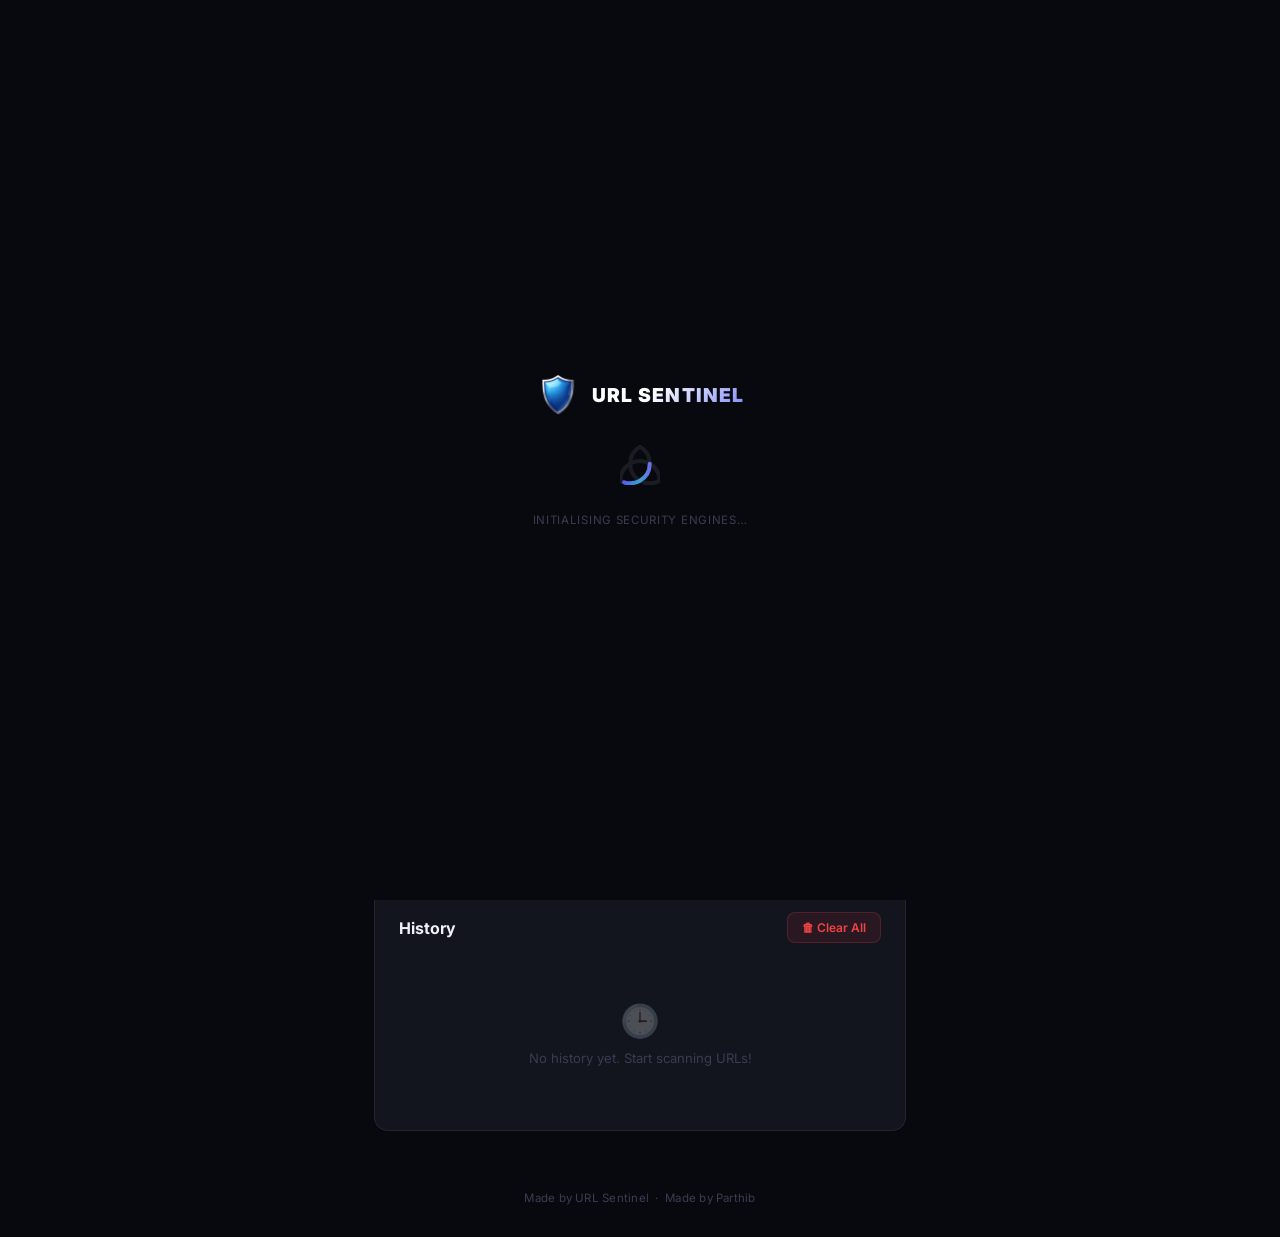
<file: frontend/index.html>
<!DOCTYPE html>
<html lang="en">

<head>
  <meta charset="UTF-8" />
  <meta name="viewport" content="width=device-width, initial-scale=1.0" />
  <title>URL Sentinel — Scan URLs. Stay Protected.</title>
  <meta name="description"
    content="Scan any URL for phishing, malware, or suspicious activity before visiting it. Made By Parthib Ghosh." />
  <link rel="stylesheet" href="style.css" />
  <link rel="icon"
    href="/extension/assets/pngtree-blue-shield-badge-clipart-illustration-png-image_16042877-removebg-preview.png"
    type="image/png">
  <link rel="shortcut icon"
    href="/extension/assets/pngtree-blue-shield-badge-clipart-illustration-png-image_16042877-removebg-preview.png"
    type="image/png">
</head>

<body>

  <!-- ===== LOADING SCREEN ===== -->
  <div id="loadingScreen">
    <div class="load-logo">
      <img src="/assets/pngtree-blue-shield-badge-clipart-illustration-png-image_16042877-removebg-preview.png"
        alt="Logo" />
      <span class="load-logo-text">URL SENTINEL</span>
    </div>

    <div class="loader">
      <svg preserveAspectRatio="xMidYMid meet" width="40" height="40" viewBox="0 0 40 40" class="container">
        <defs>
          <linearGradient id="grad" x1="0%" y1="0%" x2="100%" y2="0%">
            <stop offset="0%" stop-color="#5a4ff3" />
            <stop offset="50%" stop-color="#35a2d2" />
            <stop offset="100%" stop-color="#9c40fc" />
          </linearGradient>
        </defs>
        <path
          d="M29.76 18.72 c0 7.28 -3.92 13.6 -9.84 16.96 c-2.88 1.68 -6.24 2.64 -9.84 2.64 c-3.6 0 -6.88 -0.96 -9.76 -2.64 c0 -7.28 3.92 -13.52 9.84 -16.96 c2.88 -1.68 6.24 -2.64 9.76 -2.64 S26.88 17.04 29.76 18.72 c5.84 3.36 9.76 9.68 9.84 16.96 c-2.88 1.68 -6.24 2.64 -9.76 2.64 c-3.6 0 -6.88 -0.96 -9.84 -2.64 c-5.84 -3.36 -9.76 -9.68 -9.76 -16.96 c0 -7.28 3.92 -13.6 9.76 -16.96 C25.84 5.12 29.76 11.44 29.76 18.72z"
          pathLength="100" stroke-width="4" fill="none" class="track"></path>
        <path
          d="M29.76 18.72 c0 7.28 -3.92 13.6 -9.84 16.96 c-2.88 1.68 -6.24 2.64 -9.84 2.64 c-3.6 0 -6.88 -0.96 -9.76 -2.64 c0 -7.28 3.92 -13.52 9.84 -16.96 c2.88 -1.68 6.24 -2.64 9.76 -2.64 S26.88 17.04 29.76 18.72 c5.84 3.36 9.76 9.68 9.84 16.96 c-2.88 1.68 -6.24 2.64 -9.76 2.64 c-3.6 0 -6.88 -0.96 -9.84 -2.64 c-5.84 -3.36 -9.76 -9.68 -9.76 -16.96 c0 -7.28 3.92 -13.6 9.76 -16.96 C25.84 5.12 29.76 11.44 29.76 18.72z"
          pathLength="100" stroke-width="4" fill="none" class="car"></path>
      </svg>
    </div>

    <div class="load-hint">Initialising security engines…</div>
  </div>

  <!-- ===== NAVBAR ===== -->
  <nav class="navbar">
    <a class="nav-logo" href="index.html">
      <img src="/assets/pngtree-blue-shield-badge-clipart-illustration-png-image_16042877-removebg-preview.png"
        alt="URL Sentinel Logo" />
      <span class="nav-logo-text">URL SENTINEL</span>
    </a>
  </nav>

  <!-- ===== HERO ===== -->
  <section class="hero">
    <div class="hero-eyebrow"> Real-time URL Safety Scanner</div>
    <h1 class="hero-heading">
      <span>Scan URLs.<br>Stay Protected.</span>
    </h1>
    <p class="hero-sub"><span id="typewriter"></span><span class="tw-cursor">|</span></p>

    <style>
      .tw-cursor {
        display: inline-block;
        color: var(--accent2);
        animation: blink 0.75s step-start infinite;
        margin-left: 1px;
      }

      @keyframes blink {

        0%,
        100% {
          opacity: 1;
        }

        50% {
          opacity: 0;
        }
      }
    </style>

  </section>

  <!-- ===== SCAN CARD ===== -->
  <section class="scan-section">
    <div class="scan-card">
      <div class="scan-label">Enter a URL to scan</div>
      <input id="urlInput" class="scan-input" type="text" placeholder="https://example.com/some-link-you-received"
        autocomplete="off" spellcheck="false" />
      <button id="scanBtn" class="btn-scan" onclick="scanUrl()">
        <div class="spinner" id="spinner"></div>
        <span id="btnText">Scan URL</span>
      </button>

      <!-- Result -->
      <div id="resultBox" class="result-box"></div>
      <!-- Error -->
      <div id="errorMsg" class="error-msg"></div>
    </div>
  </section>

  <!-- ===== FEATURE CARDS ===== -->
  <div class="features">
    <div class="feat-card">
      <div class="feat-icon">⚡</div>
      <div class="feat-title">Lightning Fast</div>
      <div class="feat-desc">Results delivered in seconds using VirusTotal's global threat intelligence.</div>
    </div>
    <div class="feat-card">
      <div class="feat-icon">🔬</div>
      <div class="feat-title">90+ Engines</div>
      <div class="feat-desc">Every URL is checked against 90+ anti-malware and phishing detection engines.</div>
    </div>
    <div class="feat-card">
      <div class="feat-icon">🔒</div>
      <div class="feat-title">Safe Redirect</div>
      <div class="feat-desc">Safe URLs auto-redirect. Dangerous ones trigger a full warning before you proceed.</div>
    </div>
  </div>

  <!-- ===== SCAN HISTORY ===== -->
  <section class="history-section">
    <div class="history-card">
      <div class="history-header">
        <div class="history-title">History</div>
        <button class="btn-clear" onclick="clearHistory()">🗑 Clear All</button>
      </div>
      <div id="historyList">
        <div class="history-empty">
          <div class="history-empty-icon">🕒</div>
          <div class="history-empty-text">No history yet. Start scanning URLs!</div>
        </div>
      </div>
    </div>
  </section>

  <div class="footer-bar">Made by URL Sentinel &nbsp;·&nbsp; Made by Parthib</div>

  <script>
    (function () {
      const lines = [
        "Detect phishing links before you click.",
        "Scan any URL across 90+ security engines.",
        "Stop malware before it reaches your device.",
        "Safe URLs redirect. Dangerous ones warn you.",
        "Protect yourself from scams and fraud links.",
        "Real-time threat intelligence. Zero friction."
      ];
      let li = 0, ci = 0, deleting = false;
      const el = document.getElementById("typewriter");
      function type() {
        const txt = lines[li];
        if (!deleting) {
          el.textContent = txt.slice(0, ++ci);
          if (ci === txt.length) { deleting = true; setTimeout(type, 1800); return; }
        } else {
          el.textContent = txt.slice(0, --ci);
          if (ci === 0) { deleting = false; li = (li + 1) % lines.length; }
        }
        setTimeout(type, deleting ? 38 : 58);
      }
      type();
    })();
  </script>
  <script>
    // ---- Loading screen: dismiss after 3 seconds ----
    window.addEventListener("DOMContentLoaded", function () {
      var screen = document.getElementById("loadingScreen");
      setTimeout(function () {
        screen.classList.add("hidden");
        setTimeout(function () { screen.remove(); }, 650);
      }, 3000);
    });
  </script>

  <script src="script.js"></script>
</body>

</html>
</file>
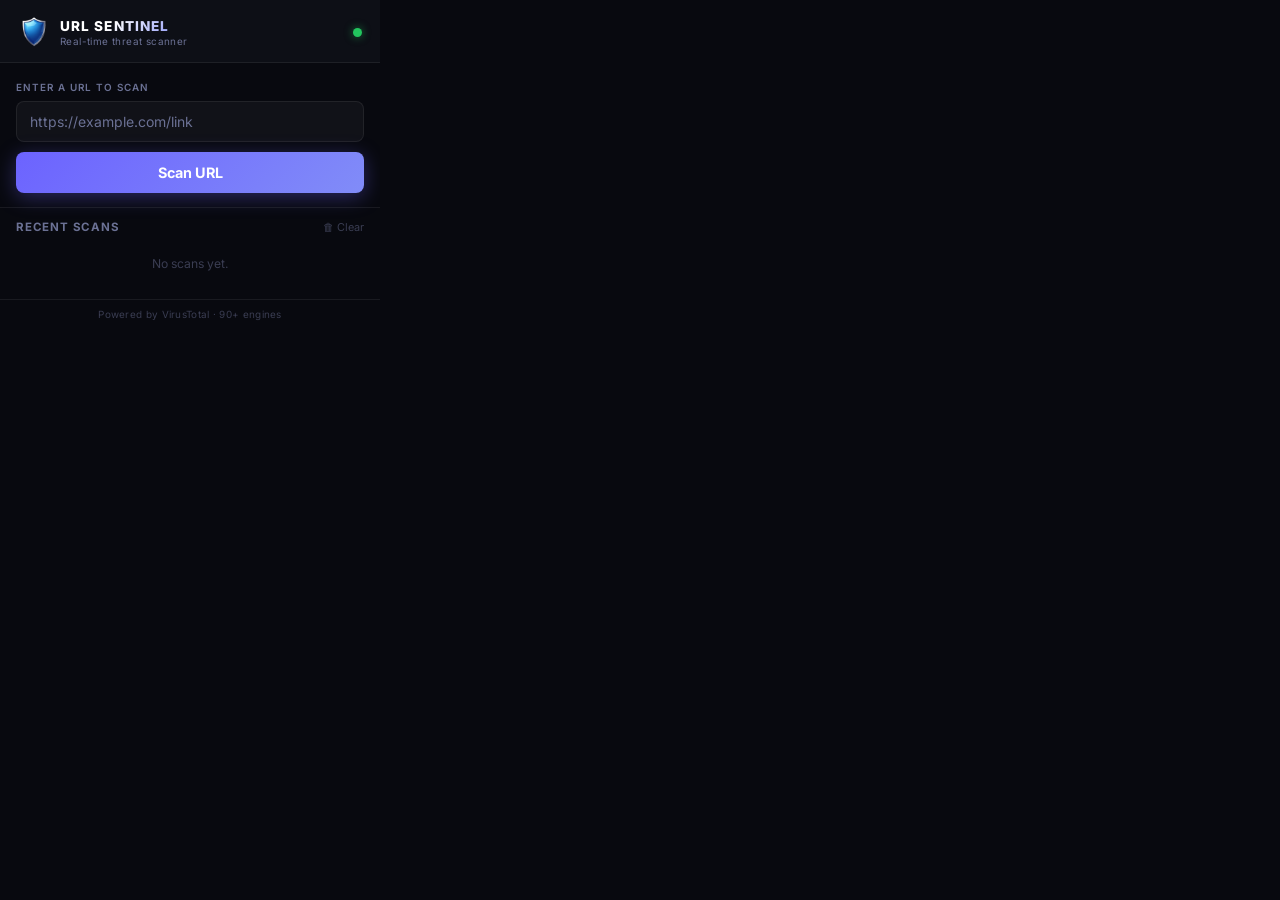
<file: extension/popup.html>
<!DOCTYPE html>
<html lang="en">
<head>
  <meta charset="UTF-8" />
  <meta name="viewport" content="width=device-width, initial-scale=1.0" />
  <title>URL Sentinel</title>
  <link rel="stylesheet" href="popup.css" />
</head>
<body>

  <!-- ===== HEADER ===== -->
  <header class="header">
    <div class="logo">
      <img src="assets/icon.png" alt="URL Sentinel" />
      <div>
        <div class="logo-name">URL SENTINEL</div>
        <div class="logo-sub">Real-time threat scanner</div>
      </div>
    </div>
    <div class="status-dot" id="statusDot" title="Extension active"></div>
  </header>

  <!-- ===== SCAN CARD ===== -->
  <main class="main">
    <div class="scan-label">ENTER A URL TO SCAN</div>
    <div class="input-row">
      <input
        id="urlInput"
        class="scan-input"
        type="text"
        placeholder="https://example.com/link"
        autocomplete="off"
        spellcheck="false"
      />
    </div>
    <button id="scanBtn" class="btn-scan">
      <div class="spinner" id="spinner"></div>
      <span id="btnText">Scan URL</span>
    </button>

    <!-- Result -->
    <div id="resultBox" class="result-box"></div>
    <!-- Error -->
    <div id="errorMsg" class="error-msg"></div>
  </main>

  <!-- ===== HISTORY ===== -->
  <section class="history-section">
    <div class="history-header">
      <span class="history-title">Recent Scans</span>
      <button class="btn-clear" id="btnClear">🗑 Clear</button>
    </div>
    <div id="historyList"></div>
  </section>

  <!-- ===== FOOTER ===== -->
  <footer class="footer">Powered by VirusTotal · 90+ engines</footer>

  <script src="popup.js"></script>
</body>
</html>
</file>
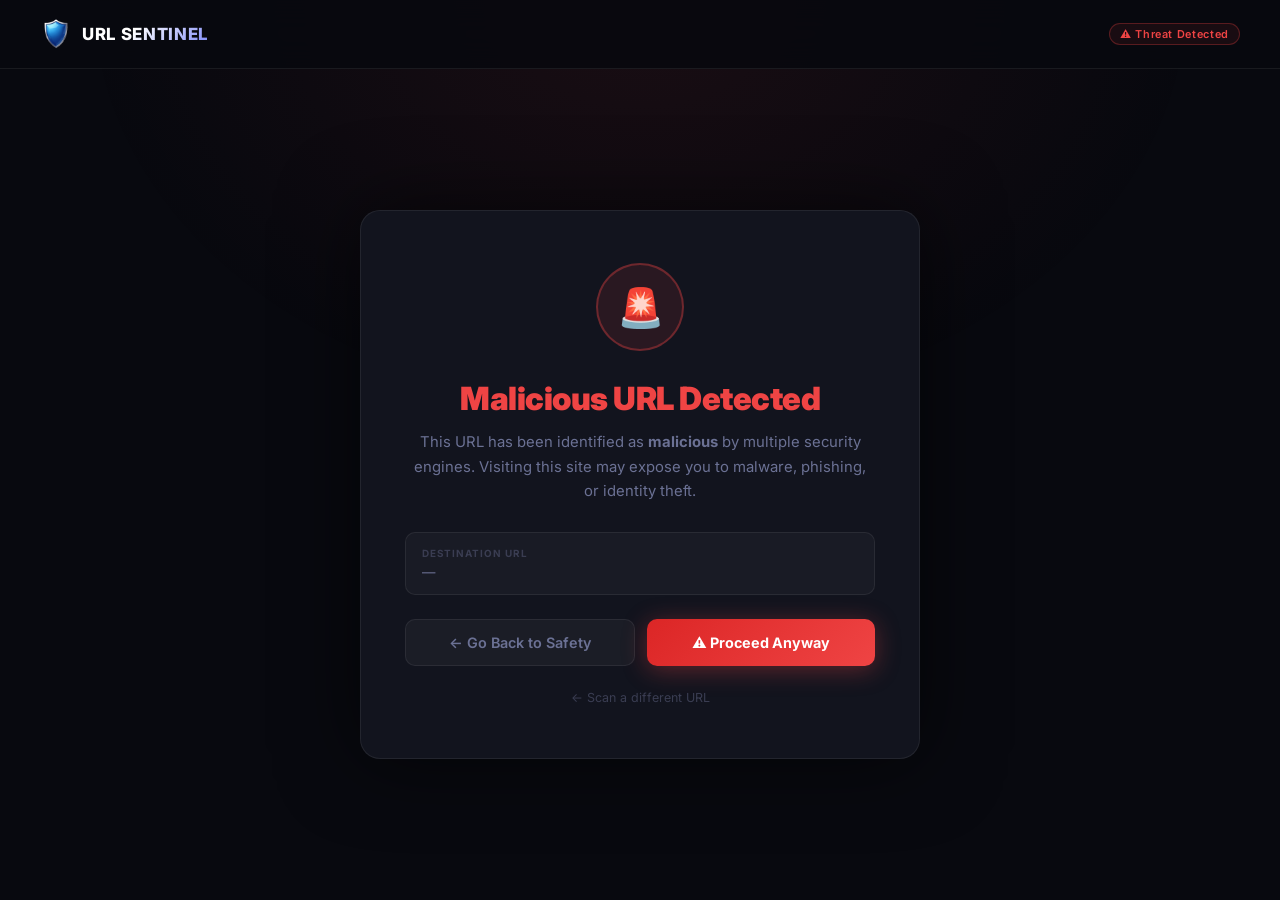
<file: extension/warning.html>
<!DOCTYPE html>
<html lang="en">
<head>
  <meta charset="UTF-8" />
  <meta name="viewport" content="width=device-width, initial-scale=1.0" />
  <title>⚠️ Warning — Unsafe URL | URL Sentinel</title>
  <meta name="description" content="This URL has been flagged as potentially dangerous by URL Sentinel." />
  <link rel="stylesheet" href="warning.css" />
</head>
<body>

<!-- ===== NAVBAR ===== -->
<nav class="navbar">
  <a class="nav-logo" href="#" id="navLogoBack">
    <img src="assets/icon.png" alt="URL Sentinel Logo" />
    <span class="nav-logo-text">URL SENTINEL</span>
  </a>
  <span class="nav-badge" id="navBadge" style="border-color:rgba(239,68,68,0.3);color:#ef4444;background:rgba(239,68,68,0.08);">⚠ Threat Detected</span>
</nav>

<!-- ===== WARNING PAGE ===== -->
<div class="warn-page" id="warnPage">
  <div class="warn-card" id="warnCard">

    <!-- Pulsing icon -->
    <div class="warn-icon malicious" id="warnIcon">🚨</div>

    <!-- Heading -->
    <h1 class="warn-heading malicious" id="warnHeading">Malicious URL Detected</h1>

    <!-- Description -->
    <p class="warn-desc" id="warnDesc">
      This URL has been identified as <strong>malicious</strong> by multiple security engines.
      Visiting this site may expose you to malware, phishing, or identity theft.
    </p>

    <!-- URL box -->
    <div class="warn-url-box">
      <div class="warn-url-label">Destination URL</div>
      <div class="warn-url-value" id="warnUrl">—</div>
    </div>

    <!-- Stats -->
    <div class="warn-stats" id="warnStats" style="display:none">
      <div class="warn-stat">
        <div class="ws-val m" id="statM">0</div>
        <div class="ws-lbl">Malicious</div>
      </div>
      <div class="warn-stat">
        <div class="ws-val s" id="statS">0</div>
        <div class="ws-lbl">Suspicious</div>
      </div>
      <div class="warn-stat">
        <div class="ws-val h" id="statH">0</div>
        <div class="ws-lbl">Harmless</div>
      </div>
      <div class="warn-stat">
        <div class="ws-val u" id="statU">0</div>
        <div class="ws-lbl">Undetected</div>
      </div>
    </div>

    <!-- Actions -->
    <div class="warn-actions">
      <button class="warn-btn-back" id="btnBack">← Go Back to Safety</button>
      <button class="warn-btn-proceed malicious" id="proceedBtn">
        ⚠ Proceed Anyway
      </button>
    </div>

    <a href="#" id="backLink" class="warn-back-link">← Scan a different URL</a>
  </div>
</div>

<script src="warning.js"></script>
</body>
</html>
</file>
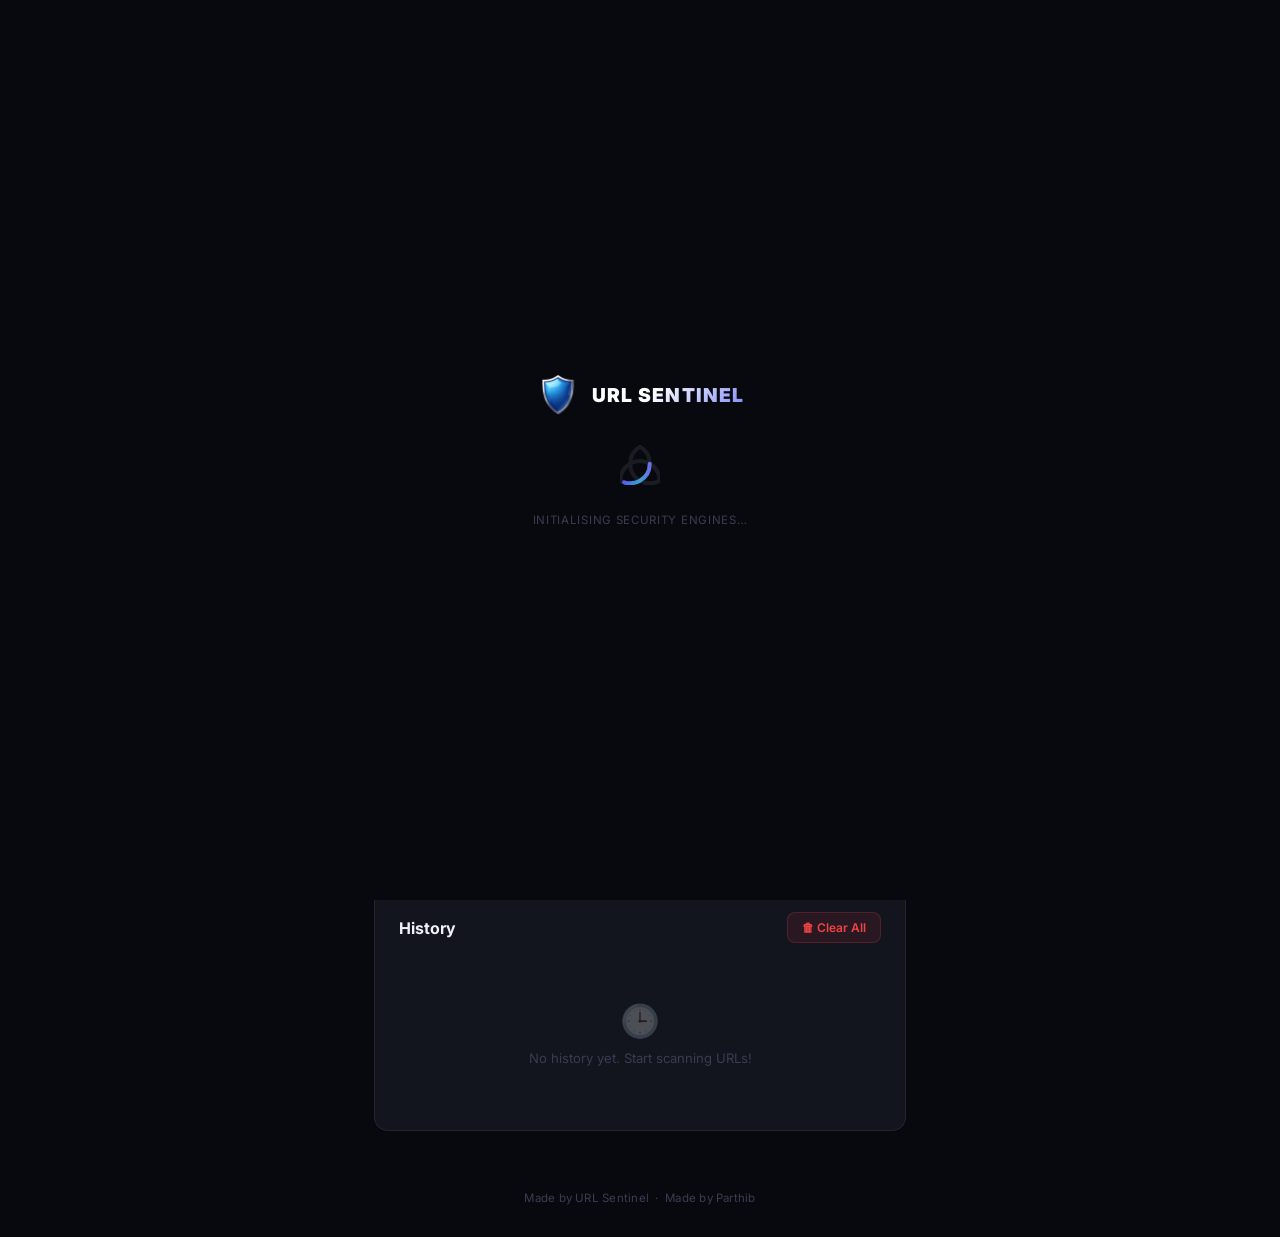
<file: frontend/warning.html>
<!DOCTYPE html>
<html lang="en">
<head>
  <meta charset="UTF-8" />
  <meta name="viewport" content="width=device-width, initial-scale=1.0" />
  <title>⚠️ Warning — Unsafe URL | URL Sentinel</title>
  <meta name="description" content="This URL has been flagged as potentially dangerous by URL Sentinel." />
  <link rel="stylesheet" href="style.css" />
</head>
<body class="warn-body">

<!-- ===== NAVBAR ===== -->
<nav class="navbar">
  <a class="nav-logo" href="index.html">
    <img src="/assets/pngtree-blue-shield-badge-clipart-illustration-png-image_16042877-removebg-preview.png" alt="URL Sentinel Logo" />
    <span class="nav-logo-text">URL SENTINEL</span>
  </a>
  <span class="nav-badge" id="navBadge" style="border-color:rgba(239,68,68,0.3);color:#ef4444;background:rgba(239,68,68,0.08);">⚠ Threat Detected</span>
</nav>

<!-- ===== WARNING PAGE ===== -->
<div class="warn-page" id="warnPage">
  <div class="warn-card" id="warnCard">

    <!-- Pulsing icon -->
    <div class="warn-icon malicious" id="warnIcon">🚨</div>

    <!-- Heading -->
    <h1 class="warn-heading malicious" id="warnHeading">Malicious URL Detected</h1>

    <!-- Description -->
    <p class="warn-desc" id="warnDesc">
      This URL has been identified as <strong>malicious</strong> by multiple security engines.
      Visiting this site may expose you to malware, phishing, or identity theft.
    </p>

    <!-- URL box -->
    <div class="warn-url-box">
      <div class="warn-url-label">Destination URL</div>
      <div class="warn-url-value" id="warnUrl">—</div>
    </div>

    <!-- Stats (from scan history) -->
    <div class="warn-stats" id="warnStats" style="display:none">
      <div class="warn-stat">
        <div class="ws-val m" id="statM">0</div>
        <div class="ws-lbl">Total Blocked</div>
      </div>
      <div class="warn-stat">
        <div class="ws-val s" id="statS">0</div>
        <div class="ws-lbl">Suspicious</div>
      </div>
      <div class="warn-stat">
        <div class="ws-val h" id="statH">0</div>
        <div class="ws-lbl">Safe URLs</div>
      </div>
      <div class="warn-stat">
        <div class="ws-val u" id="statU">0</div>
        <div class="ws-lbl">Unknown</div>
      </div>
    </div>

    <!-- Actions -->
    <div class="warn-actions">
      <button class="warn-btn-back" onclick="goBack()">← Go Back to Safety</button>
      <button class="warn-btn-proceed malicious" id="proceedBtn" onclick="proceedAnyway()">
        ⚠ Proceed Anyway
      </button>
    </div>

    <a href="index.html" class="warn-back-link">← Scan a different URL</a>
  </div>
</div>

<script>
  const rawData  = sessionStorage.getItem("warnData");
  const targetUrl = sessionStorage.getItem("warnUrl");

  if (!rawData || !targetUrl) { window.location.href = "index.html"; }

  const data   = JSON.parse(rawData);
  const status = data.status;

  const cfg = {
    MALICIOUS:  { icon:"🚨", cls:"malicious",  bgCls:"",               badgeTxt:"⚠ Malicious URL",  badgeStyle:"border-color:rgba(239,68,68,0.3);color:#ef4444;background:rgba(239,68,68,0.08);",  heading:"Malicious URL Detected",  desc:`This URL has been flagged as <strong>MALICIOUS</strong> by VirusTotal security engines. Visiting this site may expose you to malware, phishing attacks, or identity theft. We strongly recommend <strong>not</strong> proceeding.` },
    SUSPICIOUS: { icon:"⚠️", cls:"suspicious", bgCls:"suspicious-bg",  badgeTxt:"⚠ Suspicious URL", badgeStyle:"border-color:rgba(245,158,11,0.3);color:#f59e0b;background:rgba(245,158,11,0.08);", heading:"Suspicious URL",          desc:`This URL appears <strong>SUSPICIOUS</strong> based on our analysis. It exhibits patterns commonly linked to phishing, scam pages, or deceptive content. Proceed only if you fully trust the source.` },
    UNKNOWN:    { icon:"❓", cls:"unknown",    bgCls:"unknown-bg",     badgeTxt:"? Unknown URL",     badgeStyle:"border-color:rgba(167,139,250,0.3);color:#a78bfa;background:rgba(167,139,250,0.08);",heading:"Unknown URL",             desc:`This URL is <strong>UNKNOWN</strong> — our scanners have limited data on it. It hasn't been verified as safe. We advise caution before proceeding.` },
  };

  const c = cfg[status] || cfg["UNKNOWN"];

  // Apply classes
  document.getElementById("warnPage").classList.add(c.bgCls);
  document.getElementById("warnCard").className = `warn-card ${c.cls}-card`;
  document.getElementById("warnIcon").className = `warn-icon ${c.cls}`;
  document.getElementById("warnIcon").textContent = c.icon;
  document.getElementById("warnHeading").className = `warn-heading ${c.cls}`;
  document.getElementById("warnHeading").textContent = c.heading;
  document.getElementById("warnDesc").innerHTML = c.desc;
  document.getElementById("navBadge").innerHTML = c.badgeTxt;
  document.getElementById("navBadge").style.cssText = c.badgeStyle;
  document.getElementById("warnUrl").textContent = targetUrl;

  // Stats — read from scan history for real counts
  const scanHistory = (() => {
    try { return JSON.parse(localStorage.getItem('url_sentinel_history')) || []; }
    catch { return []; }
  })();
  document.getElementById('statM').textContent = scanHistory.filter(h => h.status === 'MALICIOUS').length;
  document.getElementById('statS').textContent = scanHistory.filter(h => h.status === 'SUSPICIOUS').length;
  document.getElementById('statH').textContent = scanHistory.filter(h => h.status === 'SAFE').length;
  document.getElementById('statU').textContent = scanHistory.filter(h => h.status === 'UNKNOWN').length;
  document.getElementById('warnStats').style.display = 'grid';

  // Proceed button colour
  const pb = document.getElementById("proceedBtn");
  pb.className = `warn-btn-proceed ${c.cls}`;

  function goBack() {
    if (history.length > 1) { history.back(); } else { window.location.href = "index.html"; }
  }

  function proceedAnyway() {
    pb.disabled = true;
    pb.textContent = "Redirecting…";
    sessionStorage.removeItem("warnData");
    sessionStorage.removeItem("warnUrl");
    window.location.href = targetUrl;
  }
</script>
</body>
</html>
</file>
<file: frontend/style.css>
@import url('https://fonts.googleapis.com/css2?family=Inter:wght@300;400;500;600;700;800;900&display=swap');

*, *::before, *::after { margin: 0; padding: 0; box-sizing: border-box; }

:root {
  --bg:        #08090f;
  --surface:   #0e1018;
  --card:      #12141e;
  --card2:     #161824;
  --border:    rgba(255,255,255,0.07);
  --accent:    #6c63ff;
  --accent2:   #818cf8;
  --safe:      #22c55e;
  --warn:      #f59e0b;
  --danger:    #ef4444;
  --unknown:   #a78bfa;
  --text:      #f0f0f8;
  --muted:     #6b7194;
  --muted2:    #3a3d52;
  --r:         14px;
  --r-sm:      10px;
  --t:         all 0.25s cubic-bezier(0.4,0,0.2,1);
}

html, body { min-height: 100vh; font-family: 'Inter', sans-serif; background: var(--bg); color: var(--text); overflow-x: hidden; }

/* ======= NAVBAR ======= */
.navbar {
  position: sticky; top: 0; z-index: 100;
  display: flex; align-items: center; justify-content: space-between;
  padding: 18px 40px;
  background: rgba(8,9,15,0.85);
  backdrop-filter: blur(16px);
  border-bottom: 1px solid var(--border);
}
.nav-logo {
  display: flex; align-items: center; gap: 10px;
  text-decoration: none;
}
.nav-logo img { height: 36px; width: auto; }
.nav-logo-text {
  font-size: 1.05rem; font-weight: 800; letter-spacing: 0.04em;
  background: linear-gradient(135deg, #fff 40%, var(--accent2));
  -webkit-background-clip: text; -webkit-text-fill-color: transparent; background-clip: text;
}
.nav-badge {
  font-size: 0.68rem; background: rgba(108,99,255,0.15);
  color: var(--accent2); border: 1px solid rgba(108,99,255,0.25);
  border-radius: 20px; padding: 3px 10px; font-weight: 600; letter-spacing: 0.06em;
}

/* ======= HERO ======= */
.hero {
  text-align: center; padding: 80px 24px 24px;
  position: relative;
}
.hero::before {
  content: '';
  position: absolute; top: 0; left: 50%; transform: translateX(-50%);
  width: 700px; height: 400px;
  background: radial-gradient(ellipse at center, rgba(108,99,255,0.13) 0%, transparent 70%);
  pointer-events: none;
}
.hero-eyebrow {
  display: inline-flex; align-items: center; gap: 6px;
  font-size: 0.75rem; font-weight: 600; letter-spacing: 0.1em; text-transform: uppercase;
  color: var(--accent2); background: rgba(108,99,255,0.1);
  border: 1px solid rgba(108,99,255,0.2); border-radius: 20px; padding: 5px 14px;
  margin-bottom: 24px;
}
.hero-heading {
  font-size: clamp(2.6rem, 6vw, 4.2rem); font-weight: 900; line-height: 1.08;
  letter-spacing: -1.5px; margin-bottom: 20px;
}
.hero-heading span {
  background: linear-gradient(135deg, #fff 30%, var(--accent) 70%, #06b6d4);
  -webkit-background-clip: text; -webkit-text-fill-color: transparent; background-clip: text;
}
.hero-sub {
  font-size: 1rem; color: var(--muted); max-width: 480px; margin: 0 auto 16px; line-height: 1.6;
}
.hero-sub2 { font-size: 0.8rem; color: var(--muted2); margin-bottom: 48px; }

/* ======= SCAN CARD ======= */
.scan-section { display: flex; justify-content: center; padding: 0 24px; }
.scan-card {
  width: 100%; max-width: 580px;
  background: var(--card);
  border: 1px solid var(--border);
  border-radius: var(--r);
  padding: 28px 28px 24px;
  box-shadow: 0 0 60px rgba(0,0,0,0.5), 0 0 0 1px rgba(255,255,255,0.03) inset;
  animation: fadeUp 0.5s ease both;
}
.scan-label {
  font-size: 0.7rem; color: var(--muted); font-weight: 600;
  letter-spacing: 0.08em; text-transform: uppercase; margin-bottom: 10px;
}
.scan-input {
  width: 100%; background: rgba(255,255,255,0.04); border: 1px solid var(--border);
  color: var(--text); border-radius: var(--r-sm); padding: 14px 16px;
  font-size: 0.93rem; font-family: 'Inter', sans-serif; outline: none;
  transition: var(--t); margin-bottom: 12px;
}
.scan-input::placeholder { color: var(--muted); }
.scan-input:focus { border-color: var(--accent); background: rgba(108,99,255,0.06); box-shadow: 0 0 0 3px rgba(108,99,255,0.15); }

.btn-scan {
  width: 100%; padding: 15px; border: none; border-radius: var(--r-sm);
  background: linear-gradient(135deg, var(--accent) 0%, var(--accent2) 100%);
  color: #fff; font-size: 0.97rem; font-weight: 700; font-family: 'Inter', sans-serif;
  cursor: pointer; transition: var(--t); display: flex; align-items: center; justify-content: center; gap: 9px;
  box-shadow: 0 4px 24px rgba(108,99,255,0.35);
  letter-spacing: 0.02em;
}
.btn-scan:hover { box-shadow: 0 6px 32px rgba(108,99,255,0.5); transform: translateY(-1px); }
.btn-scan:active { transform: scale(0.98); }
.btn-scan:disabled { opacity: 0.55; cursor: not-allowed; transform: none; }

/* ======= RESULT INLINE ======= */
.result-box {
  display: none; margin-top: 20px; border-radius: var(--r-sm); padding: 18px 20px;
  animation: fadeUp 0.35s ease both;
}
.result-box.safe     { background: rgba(34,197,94,0.08);  border: 1px solid rgba(34,197,94,0.25); }
.result-box.malicious{ background: rgba(239,68,68,0.08);  border: 1px solid rgba(239,68,68,0.25); }
.result-box.suspicious{background: rgba(245,158,11,0.08); border: 1px solid rgba(245,158,11,0.25);}
.result-box.unknown  { background: rgba(167,139,250,0.08);border: 1px solid rgba(167,139,250,0.25);}

.result-head { display: flex; align-items: center; gap: 10px; }
.result-status-emoji { font-size: 1.4rem; }
.result-status-text  { font-size: 1.1rem; font-weight: 800; }
.c-safe    { color: var(--safe); }
.c-danger  { color: var(--danger); }
.c-warn    { color: var(--warn); }
.c-unknown { color: var(--unknown); }

.result-url { font-size: 0.78rem; color: var(--muted); margin-top: 6px; word-break: break-all; }
.result-redirect { margin-top: 10px; font-size: 0.82rem; color: var(--safe); }
.result-meta { display: grid; grid-template-columns: repeat(4,1fr); gap: 8px; margin-top: 14px; }
.meta-chip { background: rgba(255,255,255,0.04); border-radius: 8px; padding: 9px 10px; text-align: center; }
.meta-chip .val { font-size: 1.1rem; font-weight: 800; }
.meta-chip .lbl { font-size: 0.62rem; color: var(--muted); text-transform: uppercase; letter-spacing: 0.07em; margin-top: 1px; }

.error-msg {
  display: none; margin-top: 14px; color: var(--danger); font-size: 0.83rem;
  background: rgba(239,68,68,0.07); border: 1px solid rgba(239,68,68,0.2);
  border-radius: 8px; padding: 10px 14px; animation: fadeUp 0.3s ease both;
}

/* ======= SPINNER ======= */
.spinner {
  display: none; width: 18px; height: 18px;
  border: 2.5px solid rgba(255,255,255,0.25); border-top-color: #fff;
  border-radius: 50%; animation: spin 0.7s linear infinite;
}
@keyframes spin { to { transform: rotate(360deg); } }

/* ======= FEATURES ======= */
.features { display: grid; grid-template-columns: repeat(3,1fr); gap: 14px; max-width: 580px; margin: 40px auto 0; padding: 0 24px; }
.feat-card {
  background: var(--card); border: 1px solid var(--border);
  border-radius: var(--r); padding: 20px 18px;
  transition: var(--t);
}
.feat-card:hover { border-color: rgba(108,99,255,0.3); background: var(--card2); }
.feat-icon { font-size: 1.3rem; margin-bottom: 10px; }
.feat-title { font-size: 0.85rem; font-weight: 700; margin-bottom: 5px; }
.feat-desc { font-size: 0.73rem; color: var(--muted); line-height: 1.5; }

/* ======= HISTORY ======= */
.history-section { max-width: 580px; margin: 40px auto 0; padding: 0 24px 60px; }
.history-card {
  background: var(--card); border: 1px solid var(--border); border-radius: var(--r); padding: 24px;
}
.history-header { display: flex; align-items: center; justify-content: space-between; margin-bottom: 18px; }
.history-title { font-size: 1rem; font-weight: 700; }
.btn-clear {
  display: inline-flex; align-items: center; gap: 6px; padding: 7px 14px;
  background: rgba(239,68,68,0.1); color: var(--danger); border: 1px solid rgba(239,68,68,0.2);
  border-radius: 8px; font-size: 0.75rem; font-weight: 600; font-family: 'Inter', sans-serif;
  cursor: pointer; transition: var(--t);
}
.btn-clear:hover { background: rgba(239,68,68,0.2); }
.history-empty { text-align: center; padding: 40px 0; }
.history-empty-icon { font-size: 2rem; margin-bottom: 10px; opacity: 0.25; }
.history-empty-text { font-size: 0.82rem; color: var(--muted2); }
.history-list { display: flex; flex-direction: column; gap: 8px; }
.history-item {
  display: flex; align-items: center; gap: 12px;
  background: rgba(255,255,255,0.03); border: 1px solid var(--border);
  border-radius: var(--r-sm); padding: 12px 14px; cursor: pointer; transition: var(--t);
}
.history-item:hover { background: rgba(255,255,255,0.05); }
.h-dot { width: 8px; height: 8px; border-radius: 50%; flex-shrink: 0; }
.h-dot.safe { background: var(--safe); }
.h-dot.malicious { background: var(--danger); }
.h-dot.suspicious { background: var(--warn); }
.h-dot.unknown { background: var(--unknown); }
.h-url { font-size: 0.82rem; flex: 1; overflow: hidden; text-overflow: ellipsis; white-space: nowrap; }
.h-badge {
  font-size: 0.65rem; font-weight: 700; letter-spacing: 0.06em; text-transform: uppercase;
  padding: 3px 9px; border-radius: 20px; flex-shrink: 0;
}
.h-badge.safe      { background: rgba(34,197,94,0.1);  color: var(--safe); }
.h-badge.malicious { background: rgba(239,68,68,0.1);  color: var(--danger); }
.h-badge.suspicious{ background: rgba(245,158,11,0.1); color: var(--warn); }
.h-badge.unknown   { background: rgba(167,139,250,0.1);color: var(--unknown); }
.h-time { font-size: 0.68rem; color: var(--muted2); flex-shrink: 0; }

/* ======= FOOTER ======= */
.footer-bar {
  text-align: center; font-size: 0.72rem; color: var(--muted2);
  padding: 0 0 32px; letter-spacing: 0.02em;
}

/* ======= ANIMATIONS ======= */
@keyframes fadeUp { from { opacity:0; transform:translateY(20px); } to { opacity:1; transform:translateY(0); } }

/* =====================================================================
   WARNING PAGE
===================================================================== */
body.warn-body {
  background: var(--bg);
  min-height: 100vh;
  display: flex;
  flex-direction: column;
}

.warn-page {
  flex: 1; display: flex; align-items: center; justify-content: center;
  padding: 60px 24px;
  position: relative; overflow: hidden;
}

/* Danger background glow */
.warn-page::before {
  content: '';
  position: fixed; top: 0; left: 0; right: 0; bottom: 0;
  background: radial-gradient(ellipse 800px 600px at 50% 0%, rgba(239,68,68,0.08), transparent 70%);
  pointer-events: none; z-index: 0;
}
.warn-page.suspicious-bg::before { background: radial-gradient(ellipse 800px 600px at 50% 0%, rgba(245,158,11,0.07), transparent 70%); }
.warn-page.unknown-bg::before    { background: radial-gradient(ellipse 800px 600px at 50% 0%, rgba(167,139,250,0.07), transparent 70%); }

.warn-card {
  position: relative; z-index: 1;
  width: 100%; max-width: 560px;
  background: var(--card); border: 1px solid var(--border); border-radius: 20px;
  padding: 52px 44px; text-align: center;
  box-shadow: 0 0 80px rgba(0,0,0,0.6);
  animation: fadeUp 0.5s ease both;
}
.warn-card.malicious-card { border-color: rgba(239,68,68,0.2); }
.warn-card.suspicious-card { border-color: rgba(245,158,11,0.2); }
.warn-card.unknown-card    { border-color: rgba(167,139,250,0.2); }

/* Pulsing icon */
.warn-icon {
  width: 88px; height: 88px; border-radius: 50%; margin: 0 auto 28px;
  display: flex; align-items: center; justify-content: center; font-size: 38px;
}
.warn-icon.malicious  { background: rgba(239,68,68,0.1);  border: 2px solid rgba(239,68,68,0.35);  box-shadow: 0 0 0 16px rgba(239,68,68,0.04), 0 0 60px rgba(239,68,68,0.2); animation: pulseRed 2.2s ease-in-out infinite; }
.warn-icon.suspicious { background: rgba(245,158,11,0.1); border: 2px solid rgba(245,158,11,0.35); box-shadow: 0 0 0 16px rgba(245,158,11,0.04), 0 0 60px rgba(245,158,11,0.2); animation: pulseAmber 2.2s ease-in-out infinite; }
.warn-icon.unknown    { background: rgba(167,139,250,0.1);border: 2px solid rgba(167,139,250,0.35);box-shadow: 0 0 0 16px rgba(167,139,250,0.04), 0 0 60px rgba(167,139,250,0.15); animation: pulsePurple 2.2s ease-in-out infinite; }

@keyframes pulseRed   { 0%,100%{box-shadow:0 0 0 16px rgba(239,68,68,0.04),0 0 40px rgba(239,68,68,0.15);} 50%{box-shadow:0 0 0 24px rgba(239,68,68,0.07),0 0 72px rgba(239,68,68,0.3);} }
@keyframes pulseAmber { 0%,100%{box-shadow:0 0 0 16px rgba(245,158,11,0.04),0 0 40px rgba(245,158,11,0.12);} 50%{box-shadow:0 0 0 24px rgba(245,158,11,0.07),0 0 72px rgba(245,158,11,0.25);} }
@keyframes pulsePurple{ 0%,100%{box-shadow:0 0 0 16px rgba(167,139,250,0.04),0 0 40px rgba(167,139,250,0.1);} 50%{box-shadow:0 0 0 24px rgba(167,139,250,0.07),0 0 72px rgba(167,139,250,0.2);} }

.warn-heading { font-size: 2rem; font-weight: 900; letter-spacing: -0.5px; margin-bottom: 12px; }
.warn-heading.malicious  { color: var(--danger); }
.warn-heading.suspicious { color: var(--warn); }
.warn-heading.unknown    { color: var(--unknown); }

.warn-desc { font-size: 0.93rem; color: var(--muted); line-height: 1.65; margin-bottom: 28px; }

.warn-url-box {
  background: rgba(255,255,255,0.03); border: 1px solid var(--border);
  border-radius: var(--r-sm); padding: 14px 16px; margin-bottom: 24px; text-align: left;
}
.warn-url-label { font-size: 0.62rem; font-weight: 700; letter-spacing: 0.1em; text-transform: uppercase; color: var(--muted2); margin-bottom: 5px; }
.warn-url-value { font-size: 0.84rem; color: var(--muted); word-break: break-all; }

/* Stats grid */
.warn-stats { display: grid; grid-template-columns: repeat(4,1fr); gap: 10px; margin-bottom: 32px; }
.warn-stat { background: rgba(255,255,255,0.03); border: 1px solid var(--border); border-radius: 10px; padding: 14px 6px; text-align: center; }
.ws-val { font-size: 1.6rem; font-weight: 900; }
.ws-lbl { font-size: 0.6rem; color: var(--muted); text-transform: uppercase; letter-spacing: 0.08em; margin-top: 2px; }
.ws-val.m { color: var(--danger); }
.ws-val.s { color: var(--warn); }
.ws-val.h { color: var(--safe); }
.ws-val.u { color: var(--unknown); }

/* Action buttons */
.warn-actions { display: flex; gap: 12px; }
.warn-btn-back {
  flex: 1; padding: 14px; border: 1px solid var(--border);
  background: rgba(255,255,255,0.04); color: var(--muted);
  border-radius: var(--r-sm); font-size: 0.9rem; font-weight: 600;
  font-family: 'Inter', sans-serif; cursor: pointer; transition: var(--t);
  display: flex; align-items: center; justify-content: center; gap: 7px;
}
.warn-btn-back:hover { background: rgba(255,255,255,0.08); color: var(--text); }

.warn-btn-proceed {
  flex: 1; padding: 14px; border: none; border-radius: var(--r-sm);
  color: #fff; font-size: 0.9rem; font-weight: 700;
  font-family: 'Inter', sans-serif; cursor: pointer; transition: var(--t);
  display: flex; align-items: center; justify-content: center; gap: 7px;
}
.warn-btn-proceed.malicious  { background: linear-gradient(135deg,#dc2626,#ef4444); box-shadow: 0 4px 24px rgba(239,68,68,0.35); }
.warn-btn-proceed.suspicious { background: linear-gradient(135deg,#d97706,#f59e0b); box-shadow: 0 4px 24px rgba(245,158,11,0.3); }
.warn-btn-proceed.unknown    { background: linear-gradient(135deg,#7c3aed,#a78bfa); box-shadow: 0 4px 24px rgba(167,139,250,0.3); }
.warn-btn-proceed:hover { transform: translateY(-1px); filter: brightness(1.1); }
.warn-btn-proceed:disabled { opacity: 0.5; cursor: not-allowed; transform: none; }

.warn-back-link { display: inline-flex; align-items: center; gap: 6px; margin-top: 24px; font-size: 0.78rem; color: var(--muted2); text-decoration: none; transition: var(--t); }
.warn-back-link:hover { color: var(--muted); }

/* ======= LOADING SCREEN ======= */
#loadingScreen {
  position: fixed; inset: 0; z-index: 9999;
  background: var(--bg);
  display: flex; flex-direction: column; align-items: center; justify-content: center; gap: 28px;
  transition: opacity 0.6s ease, visibility 0.6s ease;
}
#loadingScreen.hidden { opacity: 0; visibility: hidden; pointer-events: none; }

.load-logo {
  display: flex; align-items: center; gap: 12px;
}
.load-logo img { height: 44px; }
.load-logo-text {
  font-size: 1.2rem; font-weight: 900; letter-spacing: 0.06em;
  background: linear-gradient(135deg, #fff 40%, var(--accent2));
  -webkit-background-clip: text; -webkit-text-fill-color: transparent; background-clip: text;
}

/* SVG orbital loader container - no border animation */
.loader {
  display: flex; align-items: center; justify-content: center;
  position: relative; width: 40px; height: 40px;
}

/* SVG car track */
.container .track {
  stroke: rgba(255,255,255,0.08);
}
.container .car {
  stroke: url(#grad);
  stroke-dasharray: 20 80;
  stroke-dashoffset: 0;
  stroke-linecap: round;
  animation: carMove 1.8s linear infinite;
}
@keyframes carMove {
  to { stroke-dashoffset: -100; }
}

.load-hint {
  font-size: 0.72rem; color: var(--muted2); letter-spacing: 0.06em; text-transform: uppercase;
}

/* ======= RESPONSIVE ======= */

@media (max-width: 600px) {
  .navbar { padding: 15px 20px; }
  .hero { padding: 50px 20px 20px; }
  .features { grid-template-columns: 1fr; }
  .warn-card { padding: 36px 22px; }
  .warn-stats { grid-template-columns: repeat(2,1fr); }
  .warn-actions { flex-direction: column; }
  .result-meta { grid-template-columns: repeat(2,1fr); }
}

/* ======= GENERATE API KEY BUTTON ======= */
.btn-gen-key {
  display: inline-flex; align-items: center; gap: 7px;
  padding: 9px 18px; border: 1px solid rgba(108,99,255,0.35);
  background: rgba(108,99,255,0.1); color: var(--accent2);
  border-radius: 22px; font-size: 0.8rem; font-weight: 700;
  font-family: 'Inter', sans-serif; cursor: pointer; transition: var(--t);
  letter-spacing: 0.03em; white-space: nowrap;
}
.btn-gen-key:hover {
  background: rgba(108,99,255,0.22); border-color: var(--accent);
  color: #fff; box-shadow: 0 0 18px rgba(108,99,255,0.3);
  transform: translateY(-1px);
}

/* ======= KEY MODAL OVERLAY ======= */
.key-modal-overlay {
  position: fixed; inset: 0; z-index: 10000;
  background: rgba(4,5,10,0.75);
  backdrop-filter: blur(6px);
  display: flex; align-items: center; justify-content: center;
  animation: fadeIn 0.2s ease;
}
@keyframes fadeIn { from { opacity:0; } to { opacity:1; } }

.key-modal {
  width: 100%; max-width: 440px;
  background: var(--card); border: 1px solid rgba(108,99,255,0.2);
  border-radius: 18px; padding: 28px 28px 26px;
  box-shadow: 0 0 80px rgba(108,99,255,0.15), 0 24px 64px rgba(0,0,0,0.6);
  animation: slideUp 0.25s ease;
}
@keyframes slideUp { from { opacity:0; transform:translateY(24px); } to { opacity:1; transform:translateY(0); } }

/* Header */
.km-header {
  display: flex; align-items: center; justify-content: space-between;
  margin-bottom: 22px;
}
.km-title { font-size: 1.05rem; font-weight: 800; letter-spacing: 0.02em; }
.km-close {
  background: rgba(255,255,255,0.05); border: 1px solid var(--border);
  color: var(--muted); width: 30px; height: 30px; border-radius: 50%;
  cursor: pointer; font-size: 0.8rem; transition: var(--t);
  display: flex; align-items: center; justify-content: center;
}
.km-close:hover { background: rgba(239,68,68,0.12); color: var(--danger); border-color: rgba(239,68,68,0.3); }

/* Loading */
.km-loading {
  display: flex; flex-direction: column; align-items: center; gap: 14px;
  padding: 24px 0 20px; color: var(--muted); font-size: 0.88rem;
}
.km-spinner {
  width: 34px; height: 34px;
  border: 3px solid rgba(108,99,255,0.2); border-top-color: var(--accent);
  border-radius: 50%; animation: spin 0.8s linear infinite;
}

/* Key label */
.km-key-label {
  font-size: 0.6rem; font-weight: 700; letter-spacing: 0.12em;
  text-transform: uppercase; color: var(--muted2); margin-bottom: 8px;
}

/* Key row */
.km-key-row {
  display: flex; align-items: center; gap: 6px; margin-bottom: 4px;
}
.km-key-input {
  flex: 1; background: rgba(255,255,255,0.03);
  border: 1px solid var(--border); color: var(--text);
  border-radius: var(--r-sm); padding: 11px 13px;
  font-size: 0.82rem; font-family: 'Inter', sans-serif;
  outline: none; letter-spacing: 0.05em;
}
.km-key-input:focus { border-color: var(--accent); box-shadow: 0 0 0 3px rgba(108,99,255,0.12); }

.km-icon-btn {
  width: 36px; height: 36px; border-radius: 9px; border: 1px solid var(--border);
  background: rgba(255,255,255,0.04); cursor: pointer; font-size: 1rem;
  transition: var(--t); display: flex; align-items: center; justify-content: center; flex-shrink: 0;
}
.km-icon-btn:hover { background: rgba(108,99,255,0.12); border-color: rgba(108,99,255,0.35); }
.km-delete-btn:hover { background: rgba(239,68,68,0.12) !important; border-color: rgba(239,68,68,0.3) !important; }

/* Copy toast */
.km-copy-toast {
  font-size: 0.72rem; color: var(--safe); font-weight: 600;
  height: 16px; opacity: 0; transition: opacity 0.2s ease; margin-bottom: 16px;
}
.km-copy-toast.show { opacity: 1; }

/* Rate limit stats */
.km-stats {
  display: grid; grid-template-columns: repeat(3,1fr); gap: 10px; margin-bottom: 14px;
}
.km-stat-chip {
  background: rgba(255,255,255,0.03); border: 1px solid var(--border);
  border-radius: 10px; padding: 12px 8px; text-align: center;
}
.km-remaining { border-color: rgba(34,197,94,0.25); background: rgba(34,197,94,0.05); }
.km-stat-val { font-size: 1.4rem; font-weight: 900; margin-bottom: 3px; }
.km-remaining .km-stat-val { color: var(--safe); }
.km-stat-lbl { font-size: 0.6rem; color: var(--muted); text-transform: uppercase; letter-spacing: 0.08em; }

/* Usage bar */
.km-bar-wrap {
  height: 6px; background: rgba(255,255,255,0.06);
  border-radius: 99px; overflow: hidden; margin-bottom: 5px;
}
.km-bar-fill {
  height: 100%; border-radius: 99px; width: 0%;
  background: linear-gradient(90deg, var(--safe), var(--accent));
  transition: width 0.6s ease;
}
.km-bar-fill.danger { background: linear-gradient(90deg, var(--warn), var(--danger)); }
.km-bar-hint { font-size: 0.6rem; color: var(--muted2); letter-spacing: 0.06em; }
</file>
<file: extension/popup.css>
@import url('https://fonts.googleapis.com/css2?family=Inter:wght@300;400;500;600;700;800;900&display=swap');

*, *::before, *::after { margin: 0; padding: 0; box-sizing: border-box; }

:root {
  --bg:      #08090f;
  --surface: #0e1018;
  --card:    #12141e;
  --border:  rgba(255,255,255,0.07);
  --accent:  #6c63ff;
  --accent2: #818cf8;
  --safe:    #22c55e;
  --warn:    #f59e0b;
  --danger:  #ef4444;
  --unknown: #a78bfa;
  --text:    #f0f0f8;
  --muted:   #6b7194;
  --muted2:  #3a3d52;
  --r:       12px;
  --r-sm:    8px;
  --t:       all 0.22s cubic-bezier(0.4,0,0.2,1);
}

html, body {
  width: 380px;
  min-height: 520px;
  font-family: 'Inter', -apple-system, sans-serif;
  background: var(--bg);
  color: var(--text);
  overflow-x: hidden;
}

/* ======= HEADER ======= */
.header {
  display: flex;
  align-items: center;
  justify-content: space-between;
  padding: 16px 18px 14px;
  border-bottom: 1px solid var(--border);
  background: rgba(14,16,24,0.9);
}
.logo { display: flex; align-items: center; gap: 10px; }
.logo img { width: 32px; height: 32px; object-fit: contain; }
.logo-name {
  font-size: 0.85rem; font-weight: 800; letter-spacing: 0.08em;
  background: linear-gradient(135deg, #fff 40%, var(--accent2));
  -webkit-background-clip: text; -webkit-text-fill-color: transparent; background-clip: text;
}
.logo-sub { font-size: 0.62rem; color: var(--muted); margin-top: 1px; letter-spacing: 0.04em; }

.status-dot {
  width: 9px; height: 9px; border-radius: 50%;
  background: var(--safe);
  box-shadow: 0 0 8px rgba(34,197,94,0.6);
  animation: pulse-green 2s ease-in-out infinite;
}
@keyframes pulse-green {
  0%,100% { box-shadow: 0 0 6px rgba(34,197,94,0.5); }
  50%      { box-shadow: 0 0 14px rgba(34,197,94,0.85); }
}

/* ======= MAIN ======= */
.main { padding: 18px 16px 14px; }

.scan-label {
  font-size: 0.62rem; color: var(--muted); font-weight: 600;
  letter-spacing: 0.1em; text-transform: uppercase; margin-bottom: 8px;
}

.scan-input {
  width: 100%; background: rgba(255,255,255,0.04);
  border: 1px solid var(--border); color: var(--text);
  border-radius: var(--r-sm); padding: 11px 13px;
  font-size: 0.875rem; font-family: 'Inter', sans-serif; outline: none;
  transition: var(--t); margin-bottom: 10px;
}
.scan-input::placeholder { color: var(--muted); }
.scan-input:focus {
  border-color: var(--accent);
  background: rgba(108,99,255,0.06);
  box-shadow: 0 0 0 3px rgba(108,99,255,0.15);
}

.btn-scan {
  width: 100%; padding: 12px; border: none; border-radius: var(--r-sm);
  background: linear-gradient(135deg, var(--accent) 0%, var(--accent2) 100%);
  color: #fff; font-size: 0.9rem; font-weight: 700;
  font-family: 'Inter', sans-serif; cursor: pointer;
  transition: var(--t); display: flex; align-items: center;
  justify-content: center; gap: 8px;
  box-shadow: 0 4px 20px rgba(108,99,255,0.35);
}
.btn-scan:hover  { box-shadow: 0 6px 28px rgba(108,99,255,0.5); transform: translateY(-1px); }
.btn-scan:active { transform: scale(0.98); }
.btn-scan:disabled { opacity: 0.55; cursor: not-allowed; transform: none; }

/* Spinner */
.spinner {
  display: none; width: 16px; height: 16px;
  border: 2px solid rgba(255,255,255,0.25); border-top-color: #fff;
  border-radius: 50%; animation: spin 0.7s linear infinite;
}
@keyframes spin { to { transform: rotate(360deg); } }

/* ======= RESULT ======= */
.result-box {
  display: none; margin-top: 12px; border-radius: var(--r-sm); padding: 14px 16px;
  animation: fadeUp 0.3s ease both;
}
.result-box.safe      { background: rgba(34,197,94,0.08);  border: 1px solid rgba(34,197,94,0.25); }
.result-box.malicious { background: rgba(239,68,68,0.08);  border: 1px solid rgba(239,68,68,0.25); }
.result-box.suspicious{ background: rgba(245,158,11,0.08); border: 1px solid rgba(245,158,11,0.25); }
.result-box.unknown   { background: rgba(167,139,250,0.08);border: 1px solid rgba(167,139,250,0.25); }

.result-head   { display: flex; align-items: center; gap: 8px; }
.result-emoji  { font-size: 1.2rem; }
.result-text   { font-size: 1rem; font-weight: 800; }
.result-url    { font-size: 0.72rem; color: var(--muted); margin-top: 5px; word-break: break-all; }
.result-note   { margin-top: 7px; font-size: 0.76rem; }

.result-meta   { display: grid; grid-template-columns: repeat(4,1fr); gap: 6px; margin-top: 10px; }
.meta-chip     { background: rgba(255,255,255,0.04); border-radius: 6px; padding: 7px 6px; text-align: center; }
.meta-chip .val{ font-size: 1rem; font-weight: 800; }
.meta-chip .lbl{ font-size: 0.58rem; color: var(--muted); text-transform: uppercase; letter-spacing: 0.06em; margin-top: 1px; }

.c-safe    { color: var(--safe); }
.c-danger  { color: var(--danger); }
.c-warn    { color: var(--warn); }
.c-unknown { color: var(--unknown); }

.error-msg {
  display: none; margin-top: 10px; color: var(--danger); font-size: 0.78rem;
  background: rgba(239,68,68,0.07); border: 1px solid rgba(239,68,68,0.18);
  border-radius: 7px; padding: 9px 12px;
}

/* ======= HISTORY ======= */
.history-section {
  padding: 0 16px 14px;
  border-top: 1px solid var(--border);
  padding-top: 12px;
}
.history-header {
  display: flex; align-items: center; justify-content: space-between; margin-bottom: 8px;
}
.history-title { font-size: 0.72rem; font-weight: 700; color: var(--muted); letter-spacing: 0.07em; text-transform: uppercase; }
.btn-clear {
  background: transparent; border: none; color: var(--muted2);
  font-size: 0.68rem; cursor: pointer; transition: var(--t);
  font-family: 'Inter', sans-serif;
}
.btn-clear:hover { color: var(--danger); }

.history-empty { font-size: 0.76rem; color: var(--muted2); text-align: center; padding: 14px 0; }

.history-item {
  display: flex; align-items: center; gap: 8px;
  background: rgba(255,255,255,0.025); border: 1px solid var(--border);
  border-radius: var(--r-sm); padding: 8px 10px;
  margin-bottom: 5px; cursor: pointer; transition: var(--t);
}
.history-item:hover { background: rgba(255,255,255,0.05); }
.h-dot { width: 7px; height: 7px; border-radius: 50%; flex-shrink: 0; }
.h-dot.safe      { background: var(--safe); }
.h-dot.malicious { background: var(--danger); }
.h-dot.suspicious{ background: var(--warn); }
.h-dot.unknown   { background: var(--unknown); }
.h-url  { font-size: 0.76rem; flex: 1; overflow: hidden; text-overflow: ellipsis; white-space: nowrap; }
.h-badge {
  font-size: 0.58rem; font-weight: 700; letter-spacing: 0.05em;
  text-transform: uppercase; padding: 2px 7px; border-radius: 20px; flex-shrink: 0;
}
.h-badge.safe       { background: rgba(34,197,94,0.1);  color: var(--safe); }
.h-badge.malicious  { background: rgba(239,68,68,0.1);  color: var(--danger); }
.h-badge.suspicious { background: rgba(245,158,11,0.1); color: var(--warn); }
.h-badge.unknown    { background: rgba(167,139,250,0.1);color: var(--unknown); }

/* ======= FOOTER ======= */
.footer {
  text-align: center; font-size: 0.62rem; color: var(--muted2);
  padding: 8px 0 12px; border-top: 1px solid var(--border);
  letter-spacing: 0.03em;
}

@keyframes fadeUp { from { opacity:0; transform:translateY(10px); } to { opacity:1; transform:translateY(0); } }
</file>
<file: extension/warning.css>
@import url('https://fonts.googleapis.com/css2?family=Inter:wght@300;400;500;600;700;800;900&display=swap');

*, *::before, *::after { margin: 0; padding: 0; box-sizing: border-box; }

:root {
  --bg:      #08090f;
  --surface: #0e1018;
  --card:    #12141e;
  --border:  rgba(255,255,255,0.07);
  --accent:  #6c63ff;
  --accent2: #818cf8;
  --safe:    #22c55e;
  --warn:    #f59e0b;
  --danger:  #ef4444;
  --unknown: #a78bfa;
  --text:    #f0f0f8;
  --muted:   #6b7194;
  --muted2:  #3a3d52;
  --r:       14px;
  --r-sm:    10px;
  --t:       all 0.25s cubic-bezier(0.4,0,0.2,1);
}

html, body {
  min-height: 100vh;
  font-family: 'Inter', -apple-system, sans-serif;
  background: var(--bg);
  color: var(--text);
  overflow-x: hidden;
  display: flex;
  flex-direction: column;
}

/* ======= NAVBAR ======= */
.navbar {
  position: sticky; top: 0; z-index: 100;
  display: flex; align-items: center; justify-content: space-between;
  padding: 18px 40px;
  background: rgba(8,9,15,0.85);
  backdrop-filter: blur(16px);
  border-bottom: 1px solid var(--border);
}
.nav-logo { display: flex; align-items: center; gap: 10px; text-decoration: none; }
.nav-logo img { height: 32px; width: auto; }
.nav-logo-text {
  font-size: 1.05rem; font-weight: 800; letter-spacing: 0.04em;
  background: linear-gradient(135deg, #fff 40%, var(--accent2));
  -webkit-background-clip: text; -webkit-text-fill-color: transparent; background-clip: text;
}
.nav-badge {
  font-size: 0.68rem; border: 1px solid; border-radius: 20px;
  padding: 3px 10px; font-weight: 600; letter-spacing: 0.06em;
}

/* ======= WARNING PAGE ======= */
.warn-page {
  flex: 1; display: flex; align-items: center; justify-content: center;
  padding: 60px 24px; position: relative; overflow: hidden;
}
.warn-page::before {
  content: '';
  position: fixed; top: 0; left: 0; right: 0; bottom: 0;
  background: radial-gradient(ellipse 800px 600px at 50% 0%, rgba(239,68,68,0.08), transparent 70%);
  pointer-events: none; z-index: 0;
}
.warn-page.suspicious-bg::before { background: radial-gradient(ellipse 800px 600px at 50% 0%, rgba(245,158,11,0.07), transparent 70%); }
.warn-page.unknown-bg::before    { background: radial-gradient(ellipse 800px 600px at 50% 0%, rgba(167,139,250,0.07), transparent 70%); }

.warn-card {
  position: relative; z-index: 1;
  width: 100%; max-width: 560px;
  background: var(--card); border: 1px solid var(--border); border-radius: 20px;
  padding: 52px 44px; text-align: center;
  box-shadow: 0 0 80px rgba(0,0,0,0.6);
  animation: fadeUp 0.5s ease both;
}
.warn-card.malicious-card  { border-color: rgba(239,68,68,0.2); }
.warn-card.suspicious-card { border-color: rgba(245,158,11,0.2); }
.warn-card.unknown-card    { border-color: rgba(167,139,250,0.2); }

/* Pulsing icon */
.warn-icon {
  width: 88px; height: 88px; border-radius: 50%; margin: 0 auto 28px;
  display: flex; align-items: center; justify-content: center; font-size: 38px;
}
.warn-icon.malicious  { background: rgba(239,68,68,0.1);  border: 2px solid rgba(239,68,68,0.35);  animation: pulseRed 2.2s ease-in-out infinite; }
.warn-icon.suspicious { background: rgba(245,158,11,0.1); border: 2px solid rgba(245,158,11,0.35); animation: pulseAmber 2.2s ease-in-out infinite; }
.warn-icon.unknown    { background: rgba(167,139,250,0.1);border: 2px solid rgba(167,139,250,0.35);animation: pulsePurple 2.2s ease-in-out infinite; }

@keyframes pulseRed    { 0%,100%{box-shadow:0 0 0 16px rgba(239,68,68,0.04),0 0 40px rgba(239,68,68,0.15);}  50%{box-shadow:0 0 0 24px rgba(239,68,68,0.07),0 0 72px rgba(239,68,68,0.3);} }
@keyframes pulseAmber  { 0%,100%{box-shadow:0 0 0 16px rgba(245,158,11,0.04),0 0 40px rgba(245,158,11,0.12);} 50%{box-shadow:0 0 0 24px rgba(245,158,11,0.07),0 0 72px rgba(245,158,11,0.25);} }
@keyframes pulsePurple { 0%,100%{box-shadow:0 0 0 16px rgba(167,139,250,0.04),0 0 40px rgba(167,139,250,0.1);} 50%{box-shadow:0 0 0 24px rgba(167,139,250,0.07),0 0 72px rgba(167,139,250,0.2);} }

.warn-heading { font-size: 2rem; font-weight: 900; letter-spacing: -0.5px; margin-bottom: 12px; }
.warn-heading.malicious  { color: var(--danger); }
.warn-heading.suspicious { color: var(--warn); }
.warn-heading.unknown    { color: var(--unknown); }

.warn-desc { font-size: 0.93rem; color: var(--muted); line-height: 1.65; margin-bottom: 28px; }

.warn-url-box {
  background: rgba(255,255,255,0.03); border: 1px solid var(--border);
  border-radius: var(--r-sm); padding: 14px 16px; margin-bottom: 24px; text-align: left;
}
.warn-url-label { font-size: 0.62rem; font-weight: 700; letter-spacing: 0.1em; text-transform: uppercase; color: var(--muted2); margin-bottom: 5px; }
.warn-url-value { font-size: 0.84rem; color: var(--muted); word-break: break-all; }

/* Stats */
.warn-stats { display: grid; grid-template-columns: repeat(4,1fr); gap: 10px; margin-bottom: 32px; }
.warn-stat  { background: rgba(255,255,255,0.03); border: 1px solid var(--border); border-radius: 10px; padding: 14px 6px; text-align: center; }
.ws-val { font-size: 1.6rem; font-weight: 900; }
.ws-lbl { font-size: 0.6rem; color: var(--muted); text-transform: uppercase; letter-spacing: 0.08em; margin-top: 2px; }
.ws-val.m { color: var(--danger); }
.ws-val.s { color: var(--warn); }
.ws-val.h { color: var(--safe); }
.ws-val.u { color: var(--unknown); }

/* Action buttons */
.warn-actions { display: flex; gap: 12px; }
.warn-btn-back {
  flex: 1; padding: 14px; border: 1px solid var(--border);
  background: rgba(255,255,255,0.04); color: var(--muted);
  border-radius: var(--r-sm); font-size: 0.9rem; font-weight: 600;
  font-family: 'Inter', sans-serif; cursor: pointer; transition: var(--t);
  display: flex; align-items: center; justify-content: center; gap: 7px;
}
.warn-btn-back:hover { background: rgba(255,255,255,0.08); color: var(--text); }

.warn-btn-proceed {
  flex: 1; padding: 14px; border: none; border-radius: var(--r-sm);
  color: #fff; font-size: 0.9rem; font-weight: 700;
  font-family: 'Inter', sans-serif; cursor: pointer; transition: var(--t);
  display: flex; align-items: center; justify-content: center; gap: 7px;
}
.warn-btn-proceed.malicious  { background: linear-gradient(135deg,#dc2626,#ef4444); box-shadow: 0 4px 24px rgba(239,68,68,0.35); }
.warn-btn-proceed.suspicious { background: linear-gradient(135deg,#d97706,#f59e0b); box-shadow: 0 4px 24px rgba(245,158,11,0.3); }
.warn-btn-proceed.unknown    { background: linear-gradient(135deg,#7c3aed,#a78bfa); box-shadow: 0 4px 24px rgba(167,139,250,0.3); }
.warn-btn-proceed:hover { transform: translateY(-1px); filter: brightness(1.1); }
.warn-btn-proceed:disabled { opacity: 0.5; cursor: not-allowed; transform: none; }

.warn-back-link {
  display: inline-flex; align-items: center; gap: 6px;
  margin-top: 24px; font-size: 0.78rem; color: var(--muted2);
  text-decoration: none; transition: var(--t);
}
.warn-back-link:hover { color: var(--muted); }

@keyframes fadeUp { from { opacity:0; transform:translateY(20px); } to { opacity:1; transform:translateY(0); } }

@media (max-width: 600px) {
  .navbar { padding: 15px 20px; }
  .warn-card { padding: 36px 22px; }
  .warn-stats { grid-template-columns: repeat(2,1fr); }
  .warn-actions { flex-direction: column; }
}
</file>
